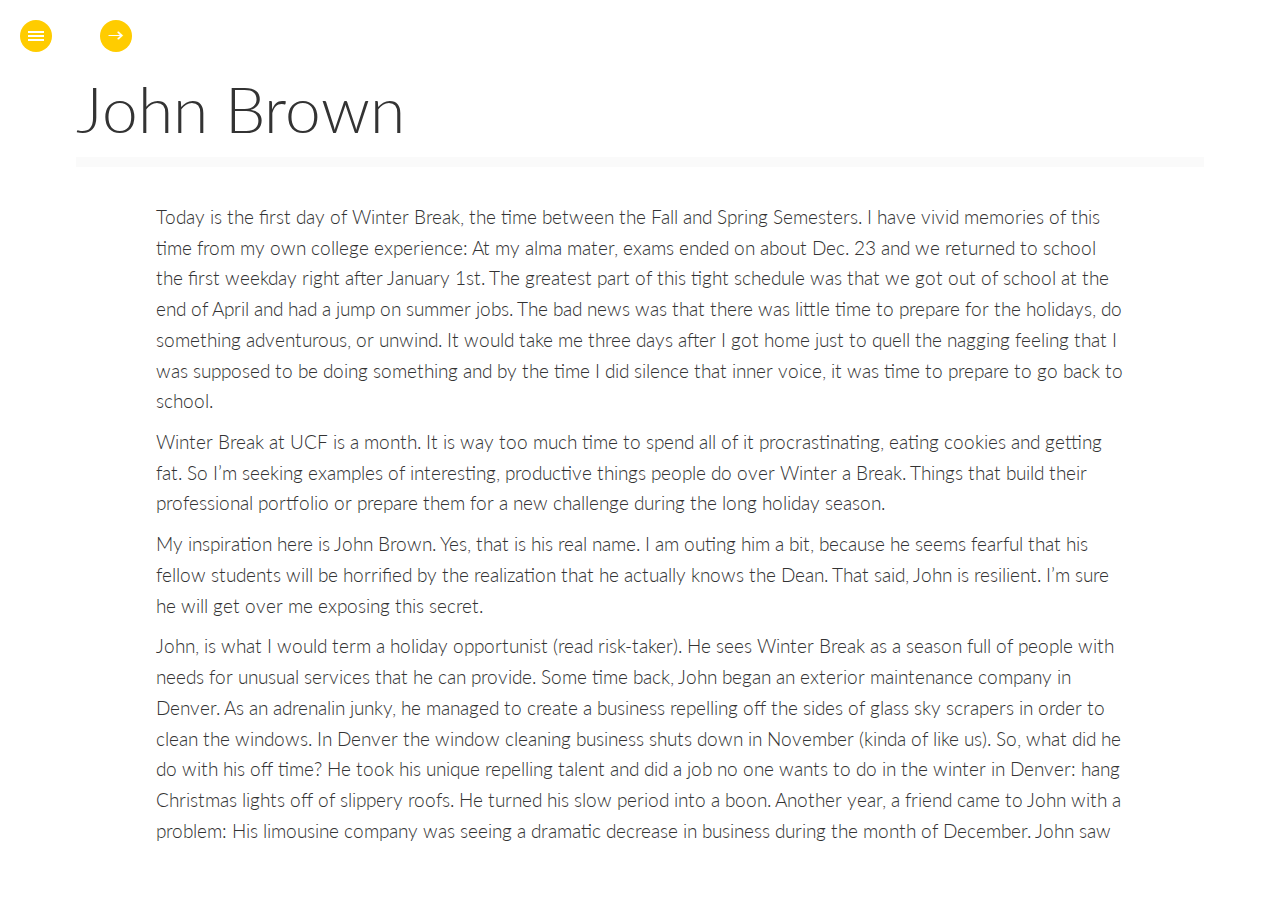
<file: Xsample/index.html>
<!DOCTYPE html>
<html lang="en" class="no-js">
	<head>

		<meta charset="UTF-8" />
		<meta http-equiv="X-UA-Compatible" content="IE=edge,chrome=1"> 
		<meta name="viewport" content="width=device-width, initial-scale=1.0"> 
		<title></title>
		<meta name="description" content="" />

		<link rel="shortcut icon" href="../favicon.ico">

		<link rel="stylesheet" type="text/css" href="css/jquery.jscrollpane.custom.css" />
		<link rel="stylesheet" type="text/css" href="css/bookblock.css" />
		<link rel="stylesheet" type="text/css" href="css/custom.css" />

		<script src="js/modernizr.custom.79639.js"></script>

	</head>
	<body>

		<div id="container" class="container">	

			<div class="menu-panel">
				<h3>Posts</h3>
				<ul id="menu-toc" class="menu-toc">
					<li class="menu-toc-current"><a href="#item1">John Brown</a></li>
					<li><a href="#item2">Failure Competition Winner</a></li>
					<li><a href="#item3">Failure Competition Finalist Three</a></li>
				</ul>
				<!--<div>
					<a href="http://tympanus.net/codrops/?p=12795">Back to the Codrops Article</a>
				</div>-->
			</div>

			<div class="bb-custom-wrapper">
				<div id="bb-bookblock" class="bb-bookblock">
					<div class="bb-item" id="item1">
						<div class="content">
							<div class="scroller">

								<h2>John Brown</h2>
                                <p>Today is the first day of Winter Break, the time between the Fall and Spring Semesters. I have vivid memories of this time from my own college experience: At my alma mater, exams ended on about Dec. 23 and we returned to school the first weekday right after January 1st. The greatest part of this tight schedule was that we got out of school at the end of April and had a jump on summer jobs. The bad news was that there was little time to prepare for the holidays, do something adventurous, or unwind. It would take me three days after I got home just to quell the nagging feeling that I was supposed to be doing something and by the time I did silence that inner voice, it was time to prepare to go back to school.</p>
                                <p>Winter Break at UCF is a month. It is way too much time to spend all of it procrastinating, eating cookies and getting fat. So I’m seeking examples of interesting, productive things people do over Winter a Break. Things that build their professional portfolio or prepare them for a new challenge during the long holiday season.</p>
                                <p>My inspiration here is John Brown. Yes, that is his real name. I am outing him a bit, because he seems fearful that his fellow students will be horrified by the realization that he actually knows the Dean. That said, John is resilient. I’m sure he will get over me exposing this secret.</p>
                                <p>John, is what I would term a holiday opportunist (read risk-taker). He sees Winter Break as a season full of people with needs for unusual services that he can provide. Some time back, John began an exterior maintenance company in Denver. As an adrenalin junky, he managed to create a business repelling off the sides of glass sky scrapers in order to clean the windows. In Denver the window cleaning business shuts down in November (kinda of like us). So, what did he do with his off time? He took his unique repelling talent and did a job no one wants to do in the winter in Denver: hang Christmas lights off of slippery roofs. He turned his slow period into a boon. Another year, a friend came to John with a problem: His limousine company was seeing a dramatic decrease in business during the month of December. John saw the slowdown as an opportunity to create a special limousine service for families. He developed a Christmas lights tour of Orlando and Winter Park. You can now sit in the back of a plush limousine and enjoy all the lights while drinking hot chocolate, eating cookies and listening to Holiday music. Frankly, this is my version of hell, but by all accounts it’s been a big hit with many tours booked through the coming weeks. (Two Lessons: (1) it is not about your needs..it’s about theirs; (2) you can frequently repackage your assets, add a little twist and diversify your revenue streams.)</p>

							</div>
						</div>
					</div>
					<div class="bb-item" id="item2">
						<div class="content">
							<div class="scroller">

								<h2>Failure Competition Winner</h2>
								<p>And with 351 votes cast the winner is Steven Bostel. He got 194 votes. Adrienne Dolly received 151 votes. Haley Huitt 6 votes. Congratulations Steven! Contact me about receiving your letter. Thanks to everyone who participated!</p>

							</div>
						</div>
					</div>
					<div class="bb-item" id="item3">
						<div class="content">
							<div class="scroller">

								<h2>Failure Competition Finalist Three</h2>
								<p>The origin of the honeymoon is not generally known.</p>

								<p>The Saxons long and long ago got up the delightful occasion. Amongst the
								ancient Saxons and Teutons a beverage was made of honey and water, and
								sometimes flavored with mulberries. This drink was used especially at
								weddings and the after festivals. These festivals were kept up among the
								nobility sometimes for a month--"monath." The "hunig monath" was thus
								established, and the next moon after the marriage was called the
								honeymoon.</p>

								<p>Alaric, about the fifth century king of the Saxons and Western Goths, is
								said to have actually died on his wedding night from drinking too freely
								of the honeyed beverage,--at least he died before morning,--and it
								certainly would seem to be a charitable inference to draw, since he
								partook very deeply of the "festive drink." It was certainly a sweet
								oblivion, "yet it should be a warning to posterity, as showing that even
								bridegrooms may make too merry."</p>


							</div>
						</div>
					</div>

				</div>
				
				<nav>
					<span id="bb-nav-prev">&larr;</span>
					<span id="bb-nav-next">&rarr;</span>
				</nav>

				<span id="tblcontents" class="menu-button">Table of Contents</span>

			</div>
				
		</div><!-- /container -->

		<script src="http://ajax.googleapis.com/ajax/libs/jquery/1.8.3/jquery.min.js"></script>
		<script src="js/jquery.mousewheel.js"></script>
		<script src="js/jquery.jscrollpane.min.js"></script>
		<script src="js/jquerypp.custom.js"></script>
		<script src="js/jquery.bookblock.js"></script>
		<script src="js/page.js"></script>
		<script>
			$(function() {
				Page.init();
			});
		</script>

	</body>
</html>
</file>
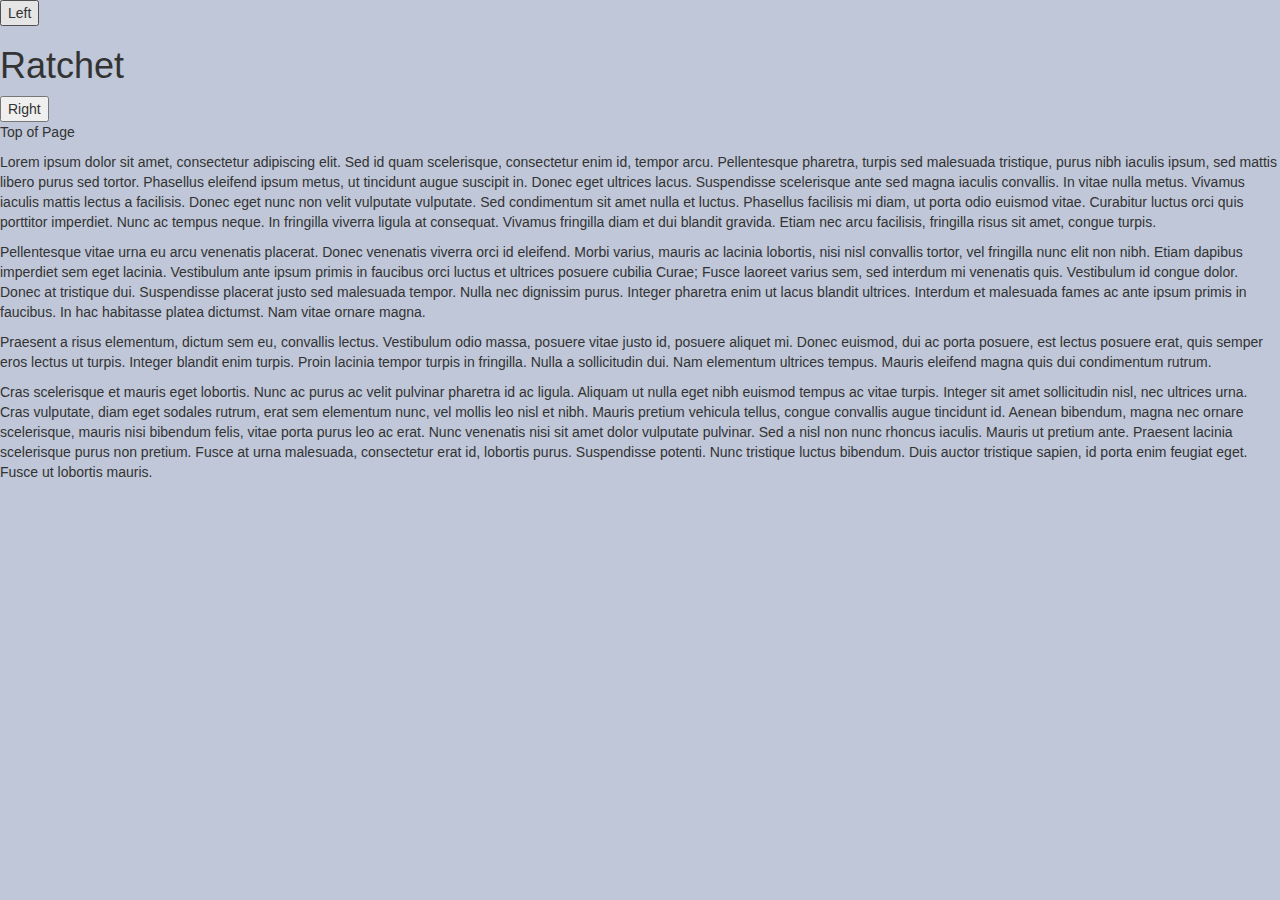
<file: snap.html>
<!DOCTYPE html>
<!--[if lt IE 7]>      <html class="no-js lt-ie9 lt-ie8 lt-ie7"> <![endif]-->
<!--[if IE 7]>         <html class="no-js lt-ie9 lt-ie8"> <![endif]-->
<!--[if IE 8]>         <html class="no-js lt-ie9"> <![endif]-->
<!--[if gt IE 8]><!--> <html class="no-js" lang="en-US"> <!--<![endif]-->
    <head>
        <title>UCF College of Business</title>
        <!--

        Copyright (c) University of Central Florida, College of Business | http://business.ucf.edu

        -->
        <meta charset="utf-8" />
        <meta http-equiv="x-ua-compatible" content="IE=edge" />
        <meta name="viewport" content="initial-scale=1.0, maximum-scale=1.0, minimum-scale=1.0, user-scalable=no">
        <meta name="apple-mobile-web-app-capable" content="yes">
        <meta name="apple-touch-fullscreen" content="yes">

        <!-- BEGIN: Styles -->

        <!-- Bootstrap CSS -->
        <link href="//netdna.bootstrapcdn.com/bootstrap/3.0.0/css/bootstrap.min.css" rel="stylesheet">
        <link href="//netdna.bootstrapcdn.com/font-awesome/4.0.3/css/font-awesome.css" rel="stylesheet">

        <!-- Site CSS -->
        <link rel="stylesheet" type="text/css" href="/styles/snap.css" />
        <link rel="stylesheet" type="text/css" href="/styles/snap-demo.css" />

        <!-- FINIS: Styles -->

    </head>
    <body>

        <div class="snap-drawers">
            <div class="snap-drawer snap-drawer-left" id="left-drawer">
                <div>
                    <h3>Left Side</h3>
                    <div>
                        <p>Lorem ipsum dolor sit amet, consectetur adipiscing elit. Nulla non erat ac leo ultrices blandit sed vel risus. Pellentesque facilisis blandit auctor. Maecenas vestibulum vulputate tincidunt. Mauris nec quam libero. Fusce eget ligula non leo varius condimentum quis ac elit. Donec id urna ut neque semper ultrices. Proin ut suscipit felis. Nullam neque felis, ullamcorper scelerisque volutpat vel, vehicula vehicula neque. Aenean scelerisque elit ac erat sagittis ullamcorper.</p>
                    </div>
                </div>
            </div>
            <div class="snap-drawer snap-drawer-right" id="right-drawer">
                <div>
                    <h3>Right Side</h3>
                    <div>
                        <p>Lorem ipsum dolor sit amet, consectetur adipiscing elit. Nulla non erat ac leo ultrices blandit sed vel risus. Pellentesque facilisis blandit auctor. Maecenas vestibulum vulputate tincidunt. Mauris nec quam libero. Fusce eget ligula non leo varius condimentum quis ac elit. Donec id urna ut neque semper ultrices. Proin ut suscipit felis. Nullam neque felis, ullamcorper scelerisque volutpat vel, vehicula vehicula neque. Aenean scelerisque elit ac erat sagittis ullamcorper.</p>
                    </div>
                </div>
            </div>
        </div>
        
        <div id="main-content" class="snap-content">

            <!--<div id="toolbar">
                <a href="#" id="open-left"></a>
                <h1>Default</h1>
            </div>-->

            <!-- Make sure all your bars are the first things in your <body> -->
		    <header class="bar-title">
			    <button class="button" id="toggle-left">Left</button>
			    <h1 class="title">Ratchet</h1>
			    <button class="button" id="toggle-right">Right</button>
		    </header>

            <div class="content" class="container">
                <p>Top of Page</p>

                <p>Lorem ipsum dolor sit amet, consectetur adipiscing elit. Sed id quam scelerisque, consectetur enim id, tempor arcu. Pellentesque pharetra, turpis sed malesuada tristique, purus nibh iaculis ipsum, sed mattis libero purus sed tortor. Phasellus eleifend ipsum metus, ut tincidunt augue suscipit in. Donec eget ultrices lacus. Suspendisse scelerisque ante sed magna iaculis convallis. In vitae nulla metus. Vivamus iaculis mattis lectus a facilisis. Donec eget nunc non velit vulputate vulputate. Sed condimentum sit amet nulla et luctus. Phasellus facilisis mi diam, ut porta odio euismod vitae. Curabitur luctus orci quis porttitor imperdiet. Nunc ac tempus neque. In fringilla viverra ligula at consequat. Vivamus fringilla diam et dui blandit gravida. Etiam nec arcu facilisis, fringilla risus sit amet, congue turpis.</p>

                <p>Pellentesque vitae urna eu arcu venenatis placerat. Donec venenatis viverra orci id eleifend. Morbi varius, mauris ac lacinia lobortis, nisi nisl convallis tortor, vel fringilla nunc elit non nibh. Etiam dapibus imperdiet sem eget lacinia. Vestibulum ante ipsum primis in faucibus orci luctus et ultrices posuere cubilia Curae; Fusce laoreet varius sem, sed interdum mi venenatis quis. Vestibulum id congue dolor. Donec at tristique dui. Suspendisse placerat justo sed malesuada tempor. Nulla nec dignissim purus. Integer pharetra enim ut lacus blandit ultrices. Interdum et malesuada fames ac ante ipsum primis in faucibus. In hac habitasse platea dictumst. Nam vitae ornare magna.</p>

                <p>Praesent a risus elementum, dictum sem eu, convallis lectus. Vestibulum odio massa, posuere vitae justo id, posuere aliquet mi. Donec euismod, dui ac porta posuere, est lectus posuere erat, quis semper eros lectus ut turpis. Integer blandit enim turpis. Proin lacinia tempor turpis in fringilla. Nulla a sollicitudin dui. Nam elementum ultrices tempus. Mauris eleifend magna quis dui condimentum rutrum.</p>

                <p>Cras scelerisque et mauris eget lobortis. Nunc ac purus ac velit pulvinar pharetra id ac ligula. Aliquam ut nulla eget nibh euismod tempus ac vitae turpis. Integer sit amet sollicitudin nisl, nec ultrices urna. Cras vulputate, diam eget sodales rutrum, erat sem elementum nunc, vel mollis leo nisl et nibh. Mauris pretium vehicula tellus, congue convallis augue tincidunt id. Aenean bibendum, magna nec ornare scelerisque, mauris nisi bibendum felis, vitae porta purus leo ac erat. Nunc venenatis nisi sit amet dolor vulputate pulvinar. Sed a nisl non nunc rhoncus iaculis. Mauris ut pretium ante. Praesent lacinia scelerisque purus non pretium. Fusce at urna malesuada, consectetur erat id, lobortis purus. Suspendisse potenti. Nunc tristique luctus bibendum. Duis auctor tristique sapien, id porta enim feugiat eget. Fusce ut lobortis mauris.</p>

            </div>
        </div>

        <!-- BEGIN: Scripts -->


        <script type="text/javascript" src="/scripts/snap.js"></script>
        <script type="text/javascript">

		    var 
		
		    // Helper
		    $ = function(id){
			    return document.getElementById(id);
		    },
		
		    // Instance
		    snapper = new Snap({
			    element: document.getElementById('content')
		    }),
		
		    // 
		    UpdateDrawers = function(){
			    var state = snapper.state(),
				    towards = state.info.towards,
				    opening = state.info.opening;
			    if(opening=='right' && towards=='left'){
				    $('right-drawer').classList.add('active-drawer');
				    $('left-drawer').classList.remove('active-drawer');
			    } else if(opening=='left' && towards=='right') {
				    $('right-drawer').classList.remove('active-drawer');
				    $('left-drawer').classList.add('active-drawer');
			    }
		    };
		
		    snapper.on('drag', UpdateDrawers);
		    snapper.on('animating', UpdateDrawers);
		    snapper.on('animated', UpdateDrawers);
		
		    $('toggle-left').addEventListener('click', function(){
			    snapper.open('left');
		    });
		
		    $('toggle-right').addEventListener('click', function(){
			    snapper.open('right');
		    });
		
	    </script>


        <script>!function(d,s,id){var js,fjs=d.getElementsByTagName(s)[0];if(!d.getElementById(id)){js=d.createElement(s);js.id=id;js.src="https://platform.twitter.com/widgets.js";fjs.parentNode.insertBefore(js,fjs);}}(document,"script","twitter-wjs");</script>
        <!-- FINIS: Scripts -->

    </body>
</html>
</file>
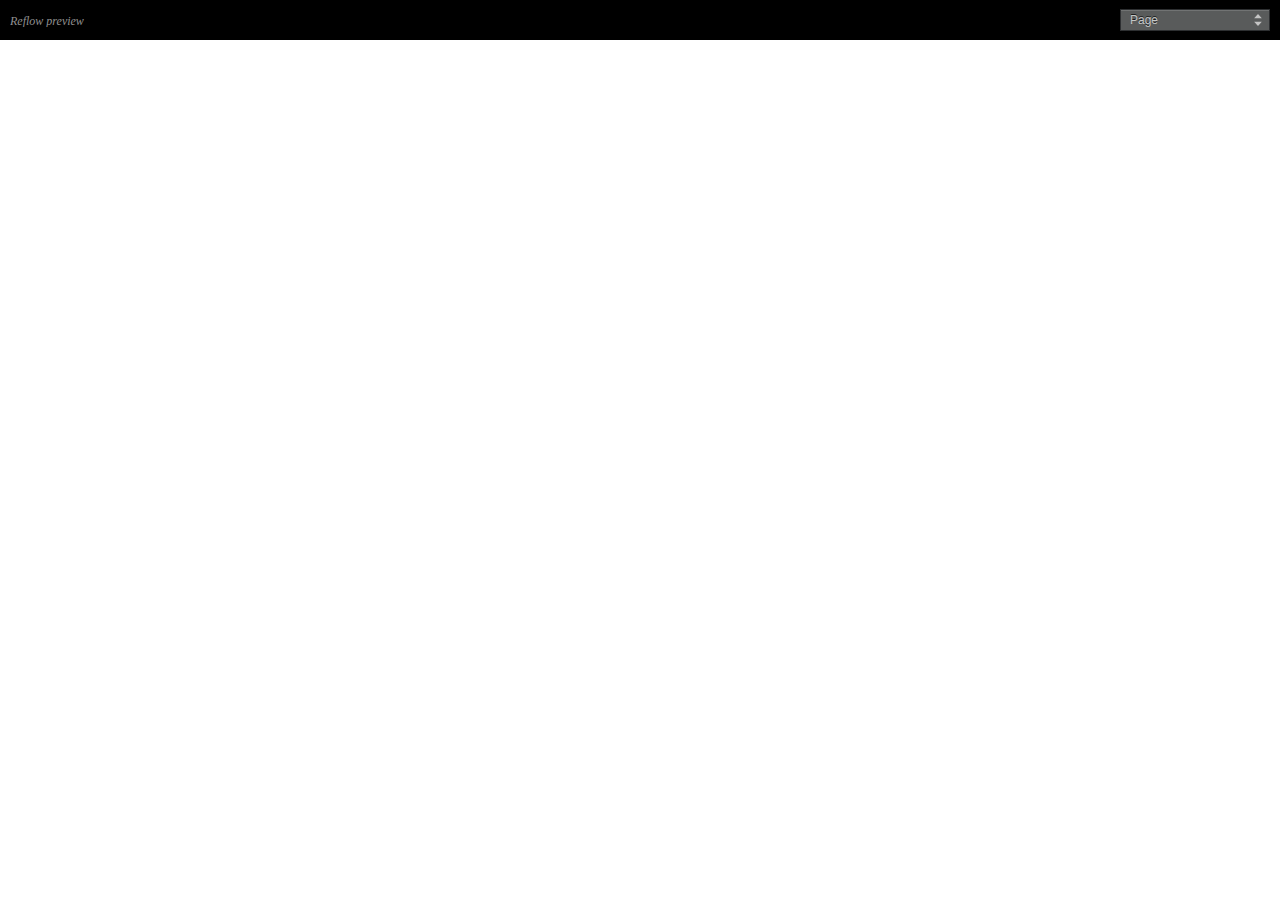
<file: Reflow/assets/Project_Previewer.html>
<!DOCTYPE html>
<html>
    <!-- This code is only meant for previewing your Reflow design. -->
    <head>
	<link rel="stylesheet" href="boilerplate.css" />
    <script>
    /* Modernizr 2.6.2 (Custom Build) | MIT & BSD
 * Build: http://modernizr.com/download/#-prefixed-testprop-css_regions-load
 */
;window.Modernizr=function(a,b,c){function w(a){i.cssText=a}function x(a,b){return w(prefixes.join(a+";")+(b||""))}function y(a,b){return typeof a===b}function z(a,b){return!!~(""+a).indexOf(b)}function A(a,b){for(var d in a){var e=a[d];if(!z(e,"-")&&i[e]!==c)return b=="pfx"?e:!0}return!1}function B(a,b,d){for(var e in a){var f=b[a[e]];if(f!==c)return d===!1?a[e]:y(f,"function")?f.bind(d||b):f}return!1}function C(a,b,c){var d=a.charAt(0).toUpperCase()+a.slice(1),e=(a+" "+m.join(d+" ")+d).split(" ");return y(b,"string")||y(b,"undefined")?A(e,b):(e=(a+" "+n.join(d+" ")+d).split(" "),B(e,b,c))}var d="2.6.2",e={},f=b.documentElement,g="modernizr",h=b.createElement(g),i=h.style,j,k={}.toString,l="Webkit Moz O ms",m=l.split(" "),n=l.toLowerCase().split(" "),o={},p={},q={},r=[],s=r.slice,t,u={}.hasOwnProperty,v;!y(u,"undefined")&&!y(u.call,"undefined")?v=function(a,b){return u.call(a,b)}:v=function(a,b){return b in a&&y(a.constructor.prototype[b],"undefined")},Function.prototype.bind||(Function.prototype.bind=function(b){var c=this;if(typeof c!="function")throw new TypeError;var d=s.call(arguments,1),e=function(){if(this instanceof e){var a=function(){};a.prototype=c.prototype;var f=new a,g=c.apply(f,d.concat(s.call(arguments)));return Object(g)===g?g:f}return c.apply(b,d.concat(s.call(arguments)))};return e});for(var D in o)v(o,D)&&(t=D.toLowerCase(),e[t]=o[D](),r.push((e[t]?"":"no-")+t));return e.addTest=function(a,b){if(typeof a=="object")for(var d in a)v(a,d)&&e.addTest(d,a[d]);else{a=a.toLowerCase();if(e[a]!==c)return e;b=typeof b=="function"?b():b,typeof enableClasses!="undefined"&&enableClasses&&(f.className+=" "+(b?"":"no-")+a),e[a]=b}return e},w(""),h=j=null,e._version=d,e._domPrefixes=n,e._cssomPrefixes=m,e.testProp=function(a){return A([a])},e.testAllProps=C,e.prefixed=function(a,b,c){return b?C(a,b,c):C(a,"pfx")},e}(this,this.document),function(a,b,c){function d(a){return"[object Function]"==o.call(a)}function e(a){return"string"==typeof a}function f(){}function g(a){return!a||"loaded"==a||"complete"==a||"uninitialized"==a}function h(){var a=p.shift();q=1,a?a.t?m(function(){("c"==a.t?B.injectCss:B.injectJs)(a.s,0,a.a,a.x,a.e,1)},0):(a(),h()):q=0}function i(a,c,d,e,f,i,j){function k(b){if(!o&&g(l.readyState)&&(u.r=o=1,!q&&h(),l.onload=l.onreadystatechange=null,b)){"img"!=a&&m(function(){t.removeChild(l)},50);for(var d in y[c])y[c].hasOwnProperty(d)&&y[c][d].onload()}}var j=j||B.errorTimeout,l=b.createElement(a),o=0,r=0,u={t:d,s:c,e:f,a:i,x:j};1===y[c]&&(r=1,y[c]=[]),"object"==a?l.data=c:(l.src=c,l.type=a),l.width=l.height="0",l.onerror=l.onload=l.onreadystatechange=function(){k.call(this,r)},p.splice(e,0,u),"img"!=a&&(r||2===y[c]?(t.insertBefore(l,s?null:n),m(k,j)):y[c].push(l))}function j(a,b,c,d,f){return q=0,b=b||"j",e(a)?i("c"==b?v:u,a,b,this.i++,c,d,f):(p.splice(this.i++,0,a),1==p.length&&h()),this}function k(){var a=B;return a.loader={load:j,i:0},a}var l=b.documentElement,m=a.setTimeout,n=b.getElementsByTagName("script")[0],o={}.toString,p=[],q=0,r="MozAppearance"in l.style,s=r&&!!b.createRange().compareNode,t=s?l:n.parentNode,l=a.opera&&"[object Opera]"==o.call(a.opera),l=!!b.attachEvent&&!l,u=r?"object":l?"script":"img",v=l?"script":u,w=Array.isArray||function(a){return"[object Array]"==o.call(a)},x=[],y={},z={timeout:function(a,b){return b.length&&(a.timeout=b[0]),a}},A,B;B=function(a){function b(a){var a=a.split("!"),b=x.length,c=a.pop(),d=a.length,c={url:c,origUrl:c,prefixes:a},e,f,g;for(f=0;f<d;f++)g=a[f].split("="),(e=z[g.shift()])&&(c=e(c,g));for(f=0;f<b;f++)c=x[f](c);return c}function g(a,e,f,g,h){var i=b(a),j=i.autoCallback;i.url.split(".").pop().split("?").shift(),i.bypass||(e&&(e=d(e)?e:e[a]||e[g]||e[a.split("/").pop().split("?")[0]]),i.instead?i.instead(a,e,f,g,h):(y[i.url]?i.noexec=!0:y[i.url]=1,f.load(i.url,i.forceCSS||!i.forceJS&&"css"==i.url.split(".").pop().split("?").shift()?"c":c,i.noexec,i.attrs,i.timeout),(d(e)||d(j))&&f.load(function(){k(),e&&e(i.origUrl,h,g),j&&j(i.origUrl,h,g),y[i.url]=2})))}function h(a,b){function c(a,c){if(a){if(e(a))c||(j=function(){var a=[].slice.call(arguments);k.apply(this,a),l()}),g(a,j,b,0,h);else if(Object(a)===a)for(n in m=function(){var b=0,c;for(c in a)a.hasOwnProperty(c)&&b++;return b}(),a)a.hasOwnProperty(n)&&(!c&&!--m&&(d(j)?j=function(){var a=[].slice.call(arguments);k.apply(this,a),l()}:j[n]=function(a){return function(){var b=[].slice.call(arguments);a&&a.apply(this,b),l()}}(k[n])),g(a[n],j,b,n,h))}else!c&&l()}var h=!!a.test,i=a.load||a.both,j=a.callback||f,k=j,l=a.complete||f,m,n;c(h?a.yep:a.nope,!!i),i&&c(i)}var i,j,l=this.yepnope.loader;if(e(a))g(a,0,l,0);else if(w(a))for(i=0;i<a.length;i++)j=a[i],e(j)?g(j,0,l,0):w(j)?B(j):Object(j)===j&&h(j,l);else Object(a)===a&&h(a,l)},B.addPrefix=function(a,b){z[a]=b},B.addFilter=function(a){x.push(a)},B.errorTimeout=1e4,null==b.readyState&&b.addEventListener&&(b.readyState="loading",b.addEventListener("DOMContentLoaded",A=function(){b.removeEventListener("DOMContentLoaded",A,0),b.readyState="complete"},0)),a.yepnope=k(),a.yepnope.executeStack=h,a.yepnope.injectJs=function(a,c,d,e,i,j){var k=b.createElement("script"),l,o,e=e||B.errorTimeout;k.src=a;for(o in d)k.setAttribute(o,d[o]);c=j?h:c||f,k.onreadystatechange=k.onload=function(){!l&&g(k.readyState)&&(l=1,c(),k.onload=k.onreadystatechange=null)},m(function(){l||(l=1,c(1))},e),i?k.onload():n.parentNode.insertBefore(k,n)},a.yepnope.injectCss=function(a,c,d,e,g,i){var e=b.createElement("link"),j,c=i?h:c||f;e.href=a,e.rel="stylesheet",e.type="text/css";for(j in d)e.setAttribute(j,d[j]);g||(n.parentNode.insertBefore(e,n),m(c,0))}}(this,document),Modernizr.load=function(){yepnope.apply(window,[].slice.call(arguments,0))},Modernizr.addTest("regions",function(){var a=Modernizr.prefixed("flowFrom"),b=Modernizr.prefixed("flowInto");if(!a||!b)return!1;var c=document.createElement("div"),d=document.createElement("div"),e=document.createElement("div"),f="modernizr_flow_for_regions_check";d.innerText="M",c.style.cssText="top: 150px; left: 150px; padding: 0px;",e.style.cssText="width: 50px; height: 50px; padding: 42px;",e.style[a]=f,c.appendChild(d),c.appendChild(e),document.documentElement.appendChild(c);var g,h,i=d.getBoundingClientRect();return d.style[b]=f,g=d.getBoundingClientRect(),h=g.left-i.left,document.documentElement.removeChild(c),d=e=c=undefined,Math.round(h)==42});
    </script>
    <style type="text/css">
        body {
            position: relative;
            font-family: source-sans-pro;
            font-size: 12px;
        }

        .header {
            float: left;
            height: 40px;
            margin-left: 0%;
            margin-top: 0px;
            clear: none;
            width: 100%;
            background-color: black;
        }

        .title {
            float: left;
            width: auto;
            height: auto;
            text-align: left;
            font-weight: normal;
            line-height: 1em;
            word-wrap: break-word;
            clear: none;
            min-height: 11px;
            color: rgb(144, 144, 144);
            font-style: italic;
            position: absolute;
            top: 15px;
            left: 10px;
            right: 165px;
            overflow:hidden;
            text-overflow: ellipsis;
            white-space: nowrap;
        }

        #pages {
            float: right;
            width: 150px;
            max-width: 150px;
            text-overflow: ellipsis;
            overflow: hidden;
            height: auto;
            margin-top: 9px;
            margin-right: 10px;
            clear: none;
            padding: 3px 18px 3px 9px;
            color: #c5c7c7;
            background: transparent no-repeat url([data-uri]);
            background-position-y: 4px;
            background-position-x: right;
            background-position: right 5px center;
            background-color: #595b5b;
            background-size: 12px 12px;
            box-shadow: inset 0 1px 0 rgba(255,255,255,0.15);
            text-shadow: 0 -1px 0 rgba(0,0,0,0.69);
            border-style: none;
            outline: none;
            border: 1px solid #2d2f31;
            -webkit-appearance: none;
        }

        #primaryContainer {
            position: absolute;
            display: block;
            width: 100%;
            top: 40px;
            bottom: 0px;
        }

        #contentFrame {
            position: relative;
            display: block;
            width: 100%;
            height: 100%;
            border: none;
        }
        
        #disclaimerTag {
            text-align: center;
            padding: 10px;
            border: 1px solid black;
        }
        
        #disclaimerTag ~ .header {
          margin-top: 0px;
        }
        
        #disclaimerTag ~ .header .title {
          top: 48px;
        }
        
        #disclaimerTag ~ #primaryContainer {
          top: 76px;
        }
        
        #disclaimerTag.relaunchChrome ~ .header .title {
          top: 67px;
        }
        
        #disclaimerTag.relaunchChrome ~ #primaryContainer {
          top: 95px;
        }


    </style>
	<meta charset="utf-8">
	<meta name="viewport" content="initial-scale = 1.0,maximum-scale = 1.0" />
	<script>var __adobewebfontsappname__ = "reflow"</script>
	<script src="http://use.edgefonts.net/source-sans-pro:n4,n9,n7,i7,i4,n3,i3,n6,i6,i9,n2,i2:all.js"></script>
    </head>
    <body>
    <script type="text/javascript">
        var is_chrome = navigator.userAgent.toLowerCase().indexOf('chrome') > -1,
            is_safari = navigator.userAgent.toLowerCase().indexOf('safari') > -1,
            has_regions = Modernizr.regions,
            regions_enabled_in_reflow = !!false,
            reflow_preview_server_url = "http://localhost:8008/Project_Previewer.html",
            is_previewing_in_reflow = (reflow_preview_server_url === window.location.href);
        
        if (regions_enabled_in_reflow && is_previewing_in_reflow && is_chrome && !has_regions) {
            document.write("<p id='disclaimerTag' class='relaunchChrome'>To preview CSS Regions in Chrome, Reflow needs to restart Chrome with experimental web platform features turned on. When you’re done previewing, please quit Chrome to turn off these features. <button id='relaunchChrome'>Relaunch Now</button></p>");
        } else if (!is_chrome && !is_safari) {
            document.write("<p id='disclaimerTag'>Preview HTML generated by Reflow is meant to be viewed in Google Chrome and may not display correctly in other browsers.</p>");
        } else if (!has_regions && regions_enabled_in_reflow) {
            document.write("<p id='disclaimerTag'>CSS Regions are not supported when previewing in this browser</p>");
        }

        var gotoPage = function (index) {
            var page = "page" + (index + 1) + ".html";
            document.getElementById("contentFrame").src = page;
        };

        var onPageSelect = function (event) {
            gotoPage(document.getElementById("pages").selectedIndex);
        };
        
        var relaunchChrome = function () {
            var previewId = "reflow-3247723e-7f0b-fe30-2d7c-db316280b219",
                url = window.location.origin + "/reflow?command=relaunch.preview.chrome_experimental&previewID=" + previewId,
                request = new XMLHttpRequest();
            
            request.open("POST", url);
            request.send();
        };

        window.onload = function () {
            gotoPage(0);
            document.getElementById("pages").onchange = onPageSelect;
            var relaunchChromeEl = document.getElementById("relaunchChrome");
            if (relaunchChromeEl) {
                relaunchChromeEl.addEventListener("click", relaunchChrome, false);
            }
        };

    </script>
    <div class='header clearfix'>
       <p class='title'>Reflow preview</p>
       <select id="pages">
           
           <option>Page</option>
           
       </select>
    </div>
    <div id="primaryContainer">
        <iframe id="contentFrame"></iframe>
    </div>
    </body>
</html>
</file>
<file: Xsample/css/bookblock.css>
/* Content Flip Style */
.bb-bookblock {
	width: 400px;
	height: 300px;
	position: relative;
	background: #fff;
	z-index: 100;
}

.bb-page {
	width: 50%;
	height: 100%;
	left: 50%;
	position: absolute;

	-webkit-transform-style: preserve-3d;
	-moz-transform-style: preserve-3d;
	-o-transform-style: preserve-3d;
	-ms-transform-style: preserve-3d;
	transform-style: preserve-3d;

	-webkit-transform-origin: left center;
	-moz-transform-origin: left center;
	-o-transform-origin: left center;
	-ms-transform-origin: left center;
	transform-origin: left center;
}

.bb-page > div,
.bb-outer,
.bb-content {
	position: absolute;
	height: 100%;
	top: 0;
	left: 0;
}

.bb-content {
	background: #fff;
}

.bb-inner {
	position: relative;
	width: 100%;
	height: 100%;
}

.bb-overlay, .bb-outer {
	-webkit-backface-visibility: hidden;
	-moz-backface-visibility: hidden;
	-o-backface-visibility: hidden;
	-ms-backface-visibility: hidden;
	backface-visibility: hidden;
}

.bb-page > div {
	width: 100%;
	-webkit-transform-style: preserve-3d;
	-moz-transform-style: preserve-3d;
	-o-transform-style: preserve-3d;
	-ms-transform-style: preserve-3d;
	transform-style: preserve-3d;

	-webkit-backface-visibility: hidden;
	-moz-backface-visibility: hidden;
	-o-backface-visibility: hidden;
	-ms-backface-visibility: hidden;
	backface-visibility: hidden;
}

.bb-back {
	-webkit-transform: rotateY(-180deg);
	-moz-transform: rotateY(-180deg);
	-o-transform: rotateY(-180deg);
	-ms-transform: rotateY(-180deg);
	transform: rotateY(-180deg);
}

.bb-outer {
	width: 100%;
	overflow: hidden;
	z-index: 999;
}

.bb-overlay, 
.bb-flipoverlay {
	background-color: rgba(0, 0, 0, 0.7);
	position: absolute;
	top: 0px;
	left: 0px;
	width: 100%;
	height: 100%;
	opacity: 0;
	z-index: 1000;
}

.bb-flipoverlay {
	background-color: rgba(0, 0, 0, 0.2);
}

.bb-bookblock > div.bb-page:first-child,
.bb-bookblock > div.bb-page:first-child .bb-back {
	-webkit-transform: rotateY(180deg);
	-moz-transform: rotateY(180deg);
	-o-transform: rotateY(180deg);
	-ms-transform: rotateY(180deg);
	transform: rotateY(180deg);
}

.js .bb-item {
	width: 100%;
	height: 100%;
	position: absolute;
	top: 0;
	left: 0;
	display: none;
	background: #fff;
}
</file>
<file: Xsample/css/custom.css>
@import url(http://fonts.googleapis.com/css?family=Lato:300,400,700);

html { height: 100%; }

*,
*:after,
*:before {
	-webkit-box-sizing: border-box;
	-moz-box-sizing: border-box;
	box-sizing: border-box;
	padding: 0;
	margin: 0;
}

body {
	font-family: 'Lato', Calibri, Arial, sans-serif;
	background: #fff;
	font-weight: 400;
	font-size: 100%;
	color: #333;
	height: 100%;
}

.js body {
	overflow: hidden;
}

a {
	color: #555;
	text-decoration: none;
	outline: none;
}

a:hover {
	color: #000;
}

.container,
.bb-custom-wrapper,
.bb-bookblock {
	width: 100%;
	height: 100%;
}

.container {
	position: relative;
	left: 0px;
	-webkit-transition: left 0.3s ease-in-out;
	-o-transition: left 0.3s ease-in-out;
	transition: left 0.3s ease-in-out;
}

.slideRight {
	left: 240px;
}

.no-js .container {
	padding-left: 240px;
}

.menu-panel {
	background: #ffcc00; /*-light red-*/
	width: 240px;
	height: 100%;
	position: fixed;
	z-index: 1000;
	top: 0;
	left: 0;
	text-shadow: 0 1px 1px rgba(0,0,0,0.1);
}

.js .menu-panel {
	position: absolute;
	left: -240px;
}

.menu-panel h3 {
	font-size: 1.8em;
	padding: 20px;
	font-weight: 300;
	color: #fff;
	box-shadow: inset 0 -1px 0 rgba(0,0,0,0.05);
} 

.menu-toc {
	list-style: none;
}

.menu-toc li a {
	display: block;
	color: #fff;
	font-size: 1em;

	padding: 0 20px;
	cursor: pointer;
	background: #ffcc00; /*-#f1103a light red-*/
	border-bottom: 1px solid #f4c300; /*-#dd1338 dark red-*/
}

.menu-toc li a:hover,
.menu-toc li.menu-toc-current a{
	background: #f4c300; /*-dark red-*/
}

.menu-panel div {
	margin-top: 20px;
}

.menu-panel div a {
	text-transform: uppercase;
	font-size: 0.7em;

	padding: 5px 20px;
	display: block;
	border: none;
	color: #bc0b0b;
	letter-spacing: 1px;
	font-weight: 800;
	text-shadow: 0 1px rgba(255,255,255,0.2);
} 

.menu-panel div a:hover {
	background: inherit;
	color: #fff;
	text-shadow: none;
}

.bb-custom-wrapper nav {
	top: 20px;
	left: 60px;
	position: absolute;
	z-index: 1000;
}

.bb-custom-wrapper nav span,
.menu-button {
	position: absolute;
	width: 32px;
	height: 32px;
	top: 0;
	left: 0;
	background: #ffcc00; /*-light red-*/
	border-radius: 50%;
	color: #fff;
	line-height: 30px;
	text-align: center;
	speak: none;
	font-weight: bold;
	cursor: pointer;
}

.bb-custom-wrapper nav span:hover,
.menu-button:hover {
	background: #000;
}

.bb-custom-wrapper nav span:last-child {
	left: 40px;
}

.menu-button {
	z-index: 1000;
	left: 20px;
	top: 20px;
	text-indent: -9000px;
}

.menu-button:after {
	position: absolute;
	content: '';
	width: 50%;
	height: 2px;
	background: #fff;
	top: 50%;
	margin-top: -1px;
	left: 25%;
	box-shadow: 0 -4px #fff, 0 4px #fff;
}

.no-js .bb-custom-wrapper nav span,
.no-js .menu-button {
	display: none;
}

.js .content {
	position: absolute;
	top: 60px;
	left: 0;
	width: 100%;
	bottom: 50px;
	overflow: hidden;
	-webkit-font-smoothing: subpixel-antialiased;
}

.scroller {
	padding: 10px 5% 10px 5%;
}

.js .content:before,
.js .content:after {
	content: '';
	position: absolute;
	top: 0;
	left: 0;
	width: 100%;
	height: 20px;
	z-index: 100;
	pointer-events: none;
    /*
	background: -webkit-linear-gradient(top, rgba(255,255,255,1) 0%, rgba(255,255,255,0) 100%);
	background: -moz-linear-gradient(top, rgba(255,255,255,1) 0%, rgba(255,255,255,0) 100%);
	background: -o-linear-gradient(top, rgba(255,255,255,1) 0%, rgba(255,255,255,0) 100%);
	background: linear-gradient(to bottom, rgba(255,255,255,1) 0%, rgba(255,255,255,0) 100%);
    */
}

.js .content:after {
	top: auto;
	bottom: 0;
    /*
	background: -webkit-linear-gradient(bottom, rgba(255,255,255,1) 0%, rgba(255,255,255,0) 100%);
	background: -moz-linear-gradient(bottom, rgba(255,255,255,1) 0%, rgba(255,255,255,0) 100%);
	background: -o-linear-gradient(bottom, rgba(255,255,255,1) 0%, rgba(255,255,255,0) 100%);
	background: linear-gradient(to top, rgba(255,255,255,1) 0%, rgba(255,255,255,0) 100%);
    */
}

.content h2 {
	font-weight: 300;
	font-size: 4em;
	padding: 0 0 10px;
	color: #333;
	margin: 0 1% 40px;
	text-align: left;
	box-shadow: 0 10px 0 rgba(0,0,0,0.02);
	text-shadow: 0 0 2px #fff;
}

.no-js .content h2 {
	padding: 40px 1% 20px;
}

.content p {
	font-size: 1.2em;
	line-height: 1.6;
	font-weight: 300;
	padding: 5px 8%;
	/*text-align: justify;*/
}

@media screen and (max-width: 800px){
	.no-js .menu-panel {
		display: none;
	}

	.no-js .container {
		padding: 0;
	}
}

@media screen and (max-width: 400px){
	.menu-panel,
	.content {
		/*font-size: 75%;*/
	}
}
</file>
<file: styles/snap.css>
html, body {
  font-family: sans-serif;
  margin: 0;
  padding: 0;
  width: 100%;
  height: 100%;
  overflow: hidden;
}

.snap-content {
  position: absolute;
  top: 0;
  right: 0;
  bottom: 0;
  left: 0;
  width: auto;
  height: auto;
  z-index: 2;
  overflow: auto;
  -webkit-overflow-scrolling: touch;
  -webkit-transform: translate3d(0, 0, 0);
     -moz-transform: translate3d(0, 0, 0);
      -ms-transform: translate3d(0, 0, 0);
       -o-transform: translate3d(0, 0, 0);
          transform: translate3d(0, 0, 0);
}

.snap-drawers {
  position: absolute;
  top: 0;
  right: 0;
  bottom: 0;
  left: 0;
  width: auto;
  height: auto;
}

.snap-drawer {
  position: absolute;
  top: 0;
  right: auto;
  bottom: 0;
  left: auto;
  width: 265px;
  height: auto;
  overflow: auto;
  -webkit-overflow-scrolling: touch;
  -webkit-transition: width 0.3s ease;
     -moz-transition: width 0.3s ease;
      -ms-transition: width 0.3s ease;
       -o-transition: width 0.3s ease;
          transition: width 0.3s ease;
}

.snap-drawer-left {
  left: 0;
  z-index: 1;
}

.snap-drawer-right {
  right: 0;
  z-index: 1;
}

.snapjs-left .snap-drawer-right,
.snapjs-right .snap-drawer-left {
  display: none;
}

.snapjs-expand-left .snap-drawer-left,
.snapjs-expand-right .snap-drawer-right {
  width: 100%;
}
</file>
<file: styles/snap-demo.css>
/* Show "Left" drawer for the "Right" drawer in the demo */
.snapjs-right .snap-drawer-left {
	display: block;
	right: 0;
	left: auto;
}

/* Hide the actual "Right" drawer in the demo */
.snapjs-right .snap-drawer-right {
	display: none;
}

/* Show the "Drag" background in the demo */
#content {
	background: #BFC7D8 url(/images/drag.png) center 75% no-repeat;
}

/* Demo toolbar styles */
#toolbar {
  background: #536ea7;
  border-bottom: 1px solid #111b32;
  position: absolute;
  top: 0;
  right: 0;
  left: 0;
  width: auto;
  height: 44px;
}

#toolbar h1 {
  color: #fff;
  font-size: 16px;
  line-height: 22px;
  text-align: center;
  text-shadow: 0 -1px 0 rgba(0, 0, 0, 0.8);
  position: absolute;
  top: 0;
  right: 44px;
  left: 44px;
  width: auto;
  height: 44px;
}

#open-left {
  background: url(/images/open.png) center center no-repeat;
  display: block;
  width: 44px;
  height: 44px;
}

/* Show the red "No Drag" box in the demo */
#no-drag,
#do-drag {
	position: absolute;
	top: 50%;
	left: 50%;
	width: 50%;
	height: 100px;
	margin-left: -25%;
	margin-top: -50px;
	background: red;
	color: #FFF;
	text-align: center;
	line-height: 100px;
}
#do-drag{
	background: green;
}

/* Styles for the social buttons in the demo */
.demo-social {
	padding: 0 15px;
}

/* Show the translucent white "Toggle" boxes in the demo */
.toggler {
	width: 80%;
	background: rgba(255,255,255,0.5);
	margin: 0 auto;
	position: relative;
	top: 70px;
	padding: 20px;
	margin-bottom: 20px;
	text-align: center;
}

/* Styles for expanding "Search" input in the "Expanding" demo */
.search {
	padding-bottom: 10px;
	border-bottom: 1px solid rgba(0, 0, 0, 0.2);
	-webkit-box-shadow: 0 1px 0 rgba(255, 255, 255, 0.1);
	   -moz-box-shadow: 0 1px 0 rgba(255, 255, 255, 0.1);
	        box-shadow: 0 1px 0 rgba(255, 255, 255, 0.1);
}

#search {
	height: 30px;
	width: 87%;
	margin: 7px 7px 0 7px;
	background: linear-gradient(#414A5A,#4C5464);
	background: -webkit-linear-gradient(#414A5A,#4C5464);
	padding-left: 15px;
	border: 1px solid #222936;
	-webkit-border-radius: 25px;
	   -moz-border-radius: 25px;
	        border-radius: 25px;
	-webkit-box-shadow: inset 0 1px 2px -1px rgba(0, 0, 0, 0.5),0 1px 2px -1px rgba(255, 255, 255, 0.4);
	   -moz-box-shadow: inset 0 1px 2px -1px rgba(0, 0, 0, 0.5),0 1px 2px -1px rgba(255, 255, 255, 0.4);
	        box-shadow: inset 0 1px 2px -1px rgba(0, 0, 0, 0.5),0 1px 2px -1px rgba(255, 255, 255, 0.4);
}

#search:focus {
	outline: none;
	border-color: #151515;
}

/* Styles for fading out the drawer content in the "Expanding" demo */
.drawer-inner {
	-webkit-transition: opacity 0.3s ease; 
	   -moz-transition: opacity 0.3s ease; 
	    -ms-transition: opacity 0.3s ease; 
	     -o-transition: opacity 0.3s ease; 
	        transition: opacity 0.3s ease; 
}

.snapjs-expand-left .drawer-inner,
.snapjs-expand-right .drawer-inner {
	opacity: 0;
}

/* Styles for the "Settings" demo */
.opt {
	padding: 20px;
	border-bottom: 1px solid rgba(0, 0, 0, 0.1);
}

.opt p {
	font-weight: bold;
	margin-top: 0;
	margin-bottom: 5px;
	color: #222;
	color: rgba(0, 0, 0, 0.6);
}

/* Default demo styles */
.snap-content {
  background: #BFC7D8;
}

.snap-drawers {
  background: #323949;
}

.snap-drawer {
	background: #323949;
	color: #eee;
}

.snap-drawer h3 {
  font-size: 36px;
  font-weight: normal;
  margin: 15px;
}

.snap-drawer h4 {
  padding: 15px;
  border-top: 1px solid rgba(255, 255, 255, 0.1);
  margin-bottom: 0;
}

.snap-drawer ul {
  padding: 0;
  margin: 0;
  list-style-type: none;
}

.snap-drawer li > a {
  display: block;
  border-bottom: 1px solid rgba(0,0,0, 0.1);
  border-top: 1px solid rgba(255, 255, 255, 0.1);
  padding: 15px;
  font-weight: bold;
  text-shadow: 0 1px 0 #000;
  text-decoration: none;
  color: #ccc;
  text-indent: 20px;
}

.snap-drawer p {
  opacity: 0.5;
  padding: 15px;
  font-size: 12px;
}
</file>
<file: Reflow/assets/boilerplate.css>
/*
 * HTML5 ✰ Boilerplate
 *
 * What follows is the result of much research on cross-browser styling.
 * Credit left inline and big thanks to Nicolas Gallagher, Jonathan Neal,
 * Kroc Camen, and the H5BP dev community and team.
 *
 * Detailed information about this CSS: h5bp.com/css
 *
 * ==|== normalize ==========================================================
 */


/* =============================================================================
   HTML5 display definitions
   ========================================================================== */

article, aside, details, figcaption, figure, footer, header, hgroup, nav, section { display: block; }
audio, canvas, video { display: inline-block; *display: inline; *zoom: 1; }
audio:not([controls]) { display: none; }
[hidden] { display: none; }


/* =============================================================================
   Base
   ========================================================================== */

/*
 * 1. Correct text resizing oddly in IE6/7 when body font-size is set using em units
 * 2. Force vertical scrollbar in non-IE
 * 3. Prevent iOS text size adjust on device orientation change, without disabling user zoom: h5bp.com/g
 */

html { font-size: 100%; overflow-y: scroll; -webkit-text-size-adjust: 100%; -ms-text-size-adjust: 100%; }

body { margin: 0; font-size: 100%; line-height: 1.231; }

body, button, input, select, textarea { font-family: helvetica, arial,"lucida grande", verdana, "メイリオ", "ＭＳ Ｐゴシック", sans-serif; color: #222; }
/*
 * Remove text-shadow in selection highlight: h5bp.com/i
 * These selection declarations have to be separate
 * Also: hot pink! (or customize the background color to match your design)
 */

::selection { text-shadow: none; background-color: highlight; color: highlighttext; }


/* =============================================================================
   Links
   ========================================================================== */

a { color: #00e; }
a:visited { color: #551a8b; }
a:hover { color: #06e; }
a:focus { outline: thin dotted; }

/* Improve readability when focused and hovered in all browsers: h5bp.com/h */
a:hover, a:active { outline: 0; }


/* =============================================================================
   Typography
   ========================================================================== */

abbr[title] { border-bottom: 1px dotted; }

b, strong { font-weight: bold; }

blockquote { margin: 1em 40px; }

dfn { font-style: italic; }

hr { display: block; height: 1px; border: 0; border-top: 1px solid #ccc; margin: 1em 0; padding: 0; }

ins { background: #ff9; color: #000; text-decoration: none; }

mark { background: #ff0; color: #000; font-style: italic; font-weight: bold; }

/* Redeclare monospace font family: h5bp.com/j */
pre, code, kbd, samp { font-family: monospace, serif; _font-family: 'courier new', monospace; font-size: 1em; }

/* Improve readability of pre-formatted text in all browsers */
pre { white-space: pre; white-space: pre-wrap; word-wrap: break-word; }

q { quotes: none; }
q:before, q:after { content: ""; content: none; }

small { font-size: 85%; }

/* Position subscript and superscript content without affecting line-height: h5bp.com/k */
sub, sup { font-size: 75%; line-height: 0; position: relative; vertical-align: baseline; }
sup { top: -0.5em; }
sub { bottom: -0.25em; }


/* =============================================================================
   Lists
   ========================================================================== */

ul, ol { margin: 1em 0; padding: 0 0 0 40px; }
dd { margin: 0 0 0 40px; }
nav ul, nav ol { list-style: none; list-style-image: none; margin: 0; padding: 0; }


/* =============================================================================
   Embedded content
   ========================================================================== */

/*
 * 1. Improve image quality when scaled in IE7: h5bp.com/d
 * 2. Remove the gap between images and borders on image containers: h5bp.com/e
 */

img { border: 0; -ms-interpolation-mode: bicubic; vertical-align: middle; }

/*
 * Correct overflow not hidden in IE9
 */

svg:not(:root) { overflow: hidden; }


/* =============================================================================
   Figures
   ========================================================================== */

figure { margin: 0; }


/* =============================================================================
   Forms
   ========================================================================== */

form { margin: 0; }
fieldset { border: 0; margin: 0; padding: 0; }

/* Indicate that 'label' will shift focus to the associated form element */
label { cursor: pointer; }

/*
 * 1. Correct color not inheriting in IE6/7/8/9
 * 2. Correct alignment displayed oddly in IE6/7
 */

legend { border: 0; *margin-left: -7px; padding: 0; }

/*
 * 1. Correct font-size not inheriting in all browsers
 * 2. Remove margins in FF3/4 S5 Chrome
 * 3. Define consistent vertical alignment display in all browsers
 */

button, input, select, textarea { font-size: 100%; margin: 0; vertical-align: baseline; *vertical-align: middle; }

/*
 * 1. Define line-height as normal to match FF3/4 (set using !important in the UA stylesheet)
 */

button, input { line-height: normal; }

/*
 * 1. Display hand cursor for clickable form elements
 * 2. Allow styling of clickable form elements in iOS
 * 3. Correct inner spacing displayed oddly in IE7 (doesn't effect IE6)
 */

button, input[type="button"], input[type="reset"], input[type="submit"] { cursor: pointer; -webkit-appearance: button; *overflow: visible; }

/*
 * Consistent box sizing and appearance
 */

input[type="checkbox"], input[type="radio"] { box-sizing: border-box; padding: 0; }
input[type="search"] { -webkit-appearance: textfield; -moz-box-sizing: content-box; -webkit-box-sizing: content-box; box-sizing: content-box; }
input[type="search"]::-webkit-search-decoration { -webkit-appearance: none; }

/*
 * Remove inner padding and border in FF3/4: h5bp.com/l
 */

button::-moz-focus-inner, input::-moz-focus-inner { border: 0; padding: 0; }

/*
 * 1. Remove default vertical scrollbar in IE6/7/8/9
 * 2. Allow only vertical resizing
 */

textarea { overflow: auto; vertical-align: top; resize: vertical; }

/* Colors for form validity */
input:valid, textarea:valid {  }
input:invalid, textarea:invalid { background-color: #f0dddd; }


/* =============================================================================
   Tables
   ========================================================================== */

table { border-collapse: collapse; border-spacing: 0; }
td { vertical-align: top; }


/* ==|== primary styles =====================================================
   Author:
   ========================================================================== */

/* ==|== media queries ======================================================
   PLACEHOLDER Media Queries for Responsive Design.
   These override the primary ('mobile first') styles
   Modify as content requires.
   ========================================================================== */

@media only screen and (min-width: 480px) {
  /* Style adjustments for viewports 480px and over go here */

}

@media only screen and (min-width: 768px) {
  /* Style adjustments for viewports 768px and over go here */

}



/* ==|== non-semantic helper classes ========================================
   Please define your styles before this section.
   ========================================================================== */

/* For image replacement */
.ir { display: block; border: 0; text-indent: -999em; overflow: hidden; background-color: transparent; background-repeat: no-repeat; text-align: left; direction: ltr; }
.ir br { display: none; }

/* Hide from both screenreaders and browsers: h5bp.com/u */
.hidden { display: none !important; visibility: hidden; }

/* Hide only visually, but have it available for screenreaders: h5bp.com/v */
.visuallyhidden { border: 0; clip: rect(0 0 0 0); height: 1px; margin: -1px; overflow: hidden; padding: 0; position: absolute; width: 1px; }

/* Extends the .visuallyhidden class to allow the element to be focusable when navigated to via the keyboard: h5bp.com/p */
.visuallyhidden.focusable:active, .visuallyhidden.focusable:focus { clip: auto; height: auto; margin: 0; overflow: visible; position: static; width: auto; }

/* Hide visually and from screenreaders, but maintain layout */
.invisible { visibility: hidden; }

/* Contain floats: h5bp.com/q */
.clearfix:before, .clearfix:after { content: ""; display: table; }
.clearfix:after { clear: both; }
.clearfix { *zoom: 1; }



/* ==|== print styles =======================================================
   Print styles.
   Inlined to avoid required HTTP connection: h5bp.com/r
   ========================================================================== */

@media print {
    * { background: transparent !important; color: black !important; box-shadow:none !important; text-shadow: none !important; filter:none !important; -ms-filter: none !important; } /* Black prints faster: h5bp.com/s */
    a, a:visited { text-decoration: underline; }
    a[href]:after { content: " (" attr(href) ")"; }
    abbr[title]:after { content: " (" attr(title) ")"; }
    .ir a:after, a[href^="javascript:"]:after, a[href^="#"]:after { content: ""; }  /* Don't show links for images, or javascript/internal links */
    pre, blockquote { border: 1px solid #999; page-break-inside: avoid; }
    table { display: table-header-group; } /* h5bp.com/t */
    tr, img { page-break-inside: avoid; }
    img { max-width: 100% !important; }
    @page { margin: 0.5cm; }
    p, h2, h3 { orphans: 3; widows: 3; }
    h2, h3 { page-break-after: avoid; }
}

/* reflow reset for -webkit-margin-before: 1em */
p { margin: 0; }

html {
    overflow-y: auto;
    background-color: transparent;
    height: 100%;
}

body {
    background: #fff;
    font: normal 100%;
    position: relative;
    height: 100%;
}

body, div, img, p, button, input, select, textarea {
    box-sizing: border-box;
}

.image {
    display: block;
}
</file>
